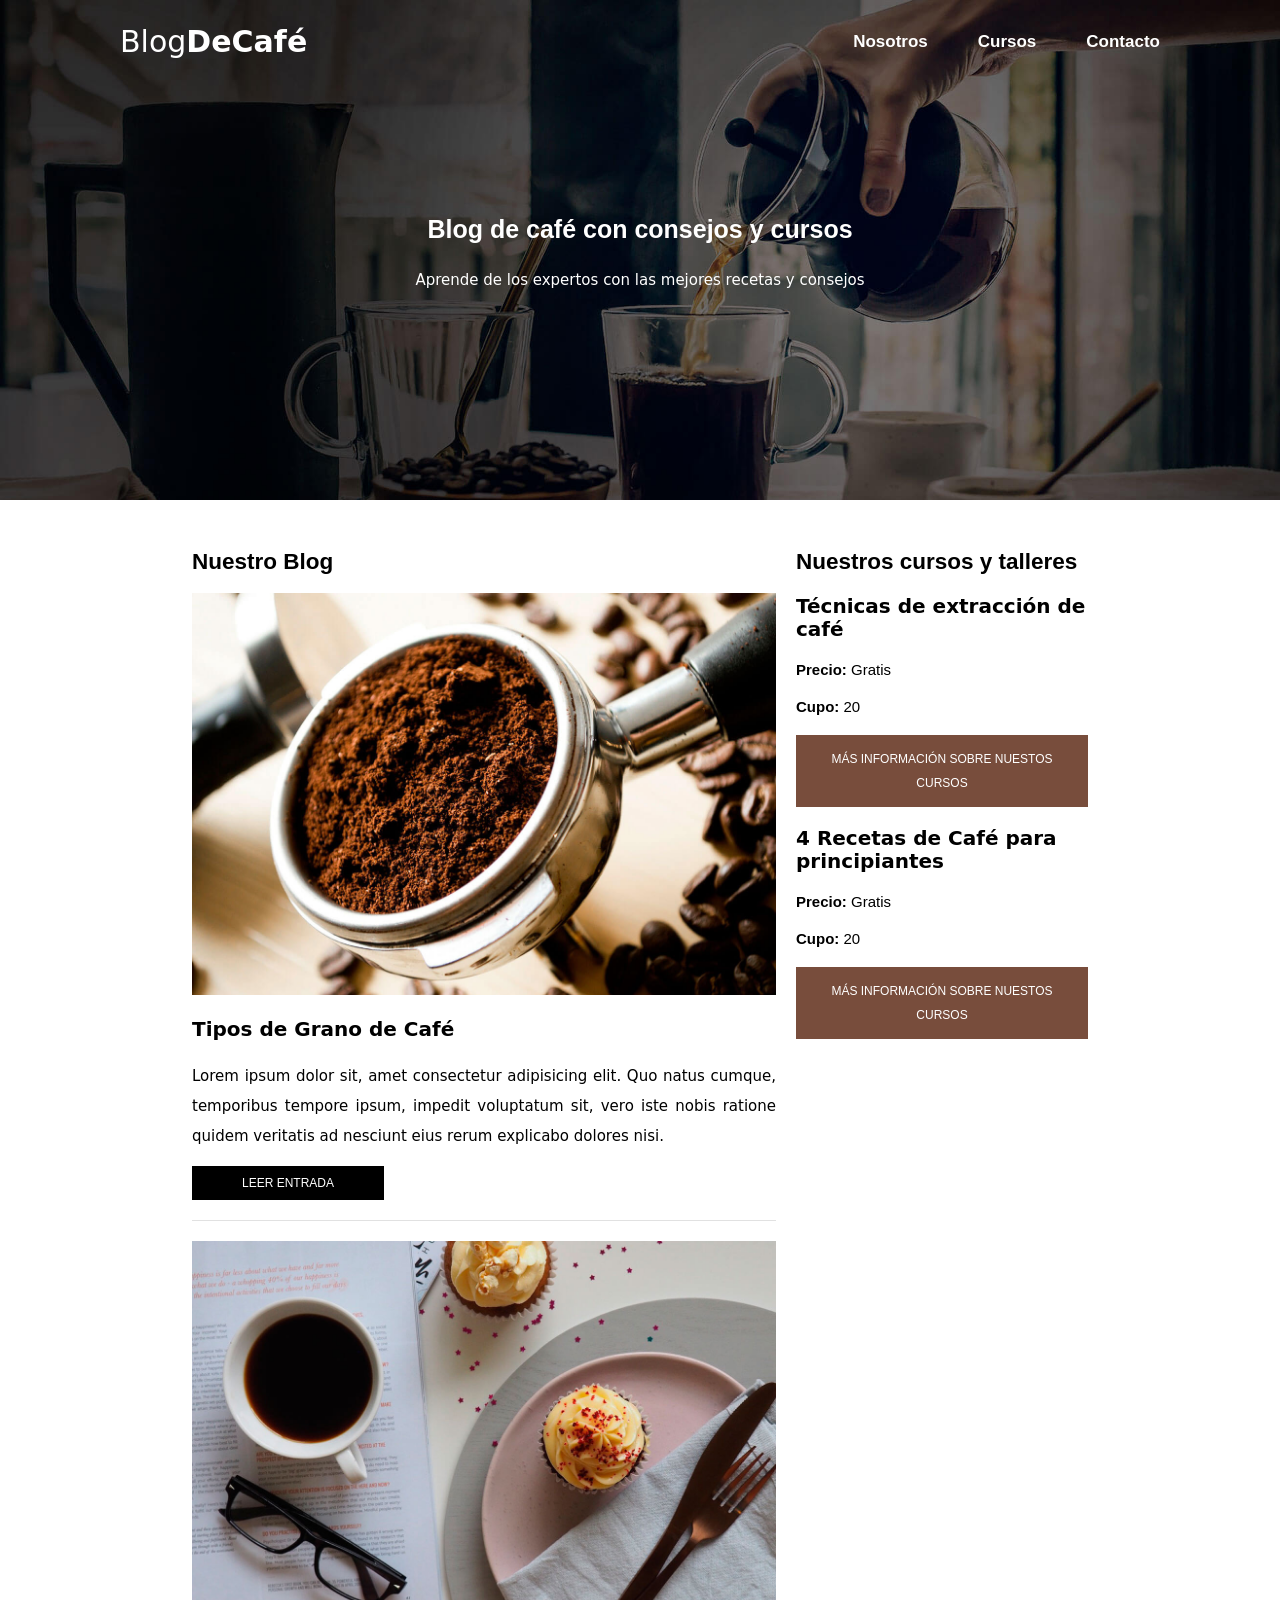
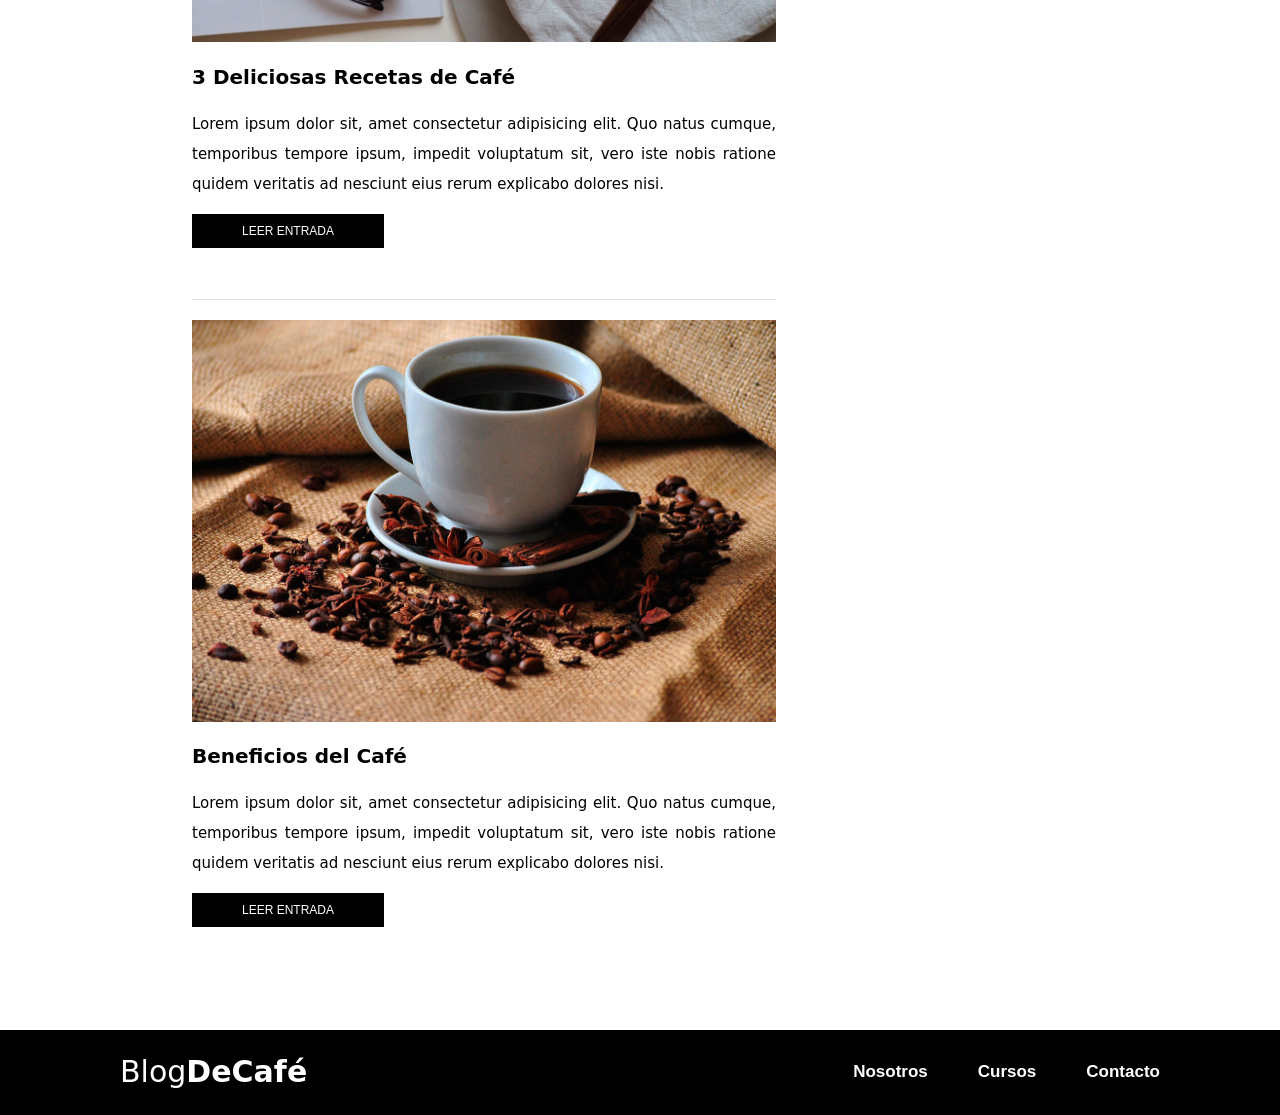
<file: index.html>
<!DOCTYPE html>
<html lang="en">
<head>
    <meta charset="UTF-8">
    <meta name="viewport" content="width=device-width, initial-scale=1.0">
    <link rel="stylesheet" href="css/style.css">
    <link rel="stylesheet" href="css/normalize.css">
    <title>BlogdeCafe | Inicio</title>
</head>
<body>
    
    <section class="hero">
        <div class="contenido__hero">
            <h2>Blog de café con consejos y cursos</h2>
            <p>Aprende de los expertos con las mejores recetas y consejos</p>
        </div>
    
        <div class="nav-bg">
            <nav class="navegacion-principal">
                <a href="index.html" class="logo"><h1><span>Blog</span>DeCafé</h1></a>
                <div class="menu-links">
                    <a href="nosotros.html">Nosotros</a>
                    <a href="cursos.html">Cursos</a>
                    <a href="contacto.html">Contacto</a>
                </div>
            </nav>
        </div>
    </section>
    

    <main>
        <section class="layout">
            <div class="element element-1">
                <h2>Nuestro Blog</h2>
                <img src="img/blog1.jpg" alt="">
                <div class="detalles">
                    <h3 class="nombre">Tipos de Grano de Café</h3>
                    <p class="descripcion">Lorem ipsum dolor sit, amet consectetur adipisicing elit. Quo natus cumque, temporibus tempore ipsum, 
                        impedit voluptatum sit, vero iste nobis ratione quidem veritatis ad nesciunt eius rerum explicabo 
                        dolores nisi.
                    </p>
                    <button type="button" class="button">LEER ENTRADA</button>
                </div>
            </div>

            <div class="element element-2">
                <img src="img/blog2.jpg" alt="">
                <div class="detalles">
                    <h3 class="nombre">3 Deliciosas Recetas de Café</h3>
                    <p class="descripcion">Lorem ipsum dolor sit, amet consectetur adipisicing elit. Quo natus cumque, temporibus tempore ipsum, 
                        impedit voluptatum sit, vero iste nobis ratione quidem veritatis ad nesciunt eius rerum explicabo 
                        dolores nisi.
                    </p>
                    <button type="button" class="button">LEER ENTRADA</button>
                </div>
            </div>

            <div class="element element-3">
                <img src="img/blog3.jpg" alt="">
                <div class="detalles">
                    <h3 class="nombre">Beneficios del Café</h3>
                    <p class="descripcion">
                        Lorem ipsum dolor sit, amet consectetur adipisicing elit. Quo natus cumque, temporibus tempore ipsum, 
                        impedit voluptatum sit, vero iste nobis ratione quidem veritatis ad nesciunt eius rerum explicabo 
                        dolores nisi.
                    </p>
                    <button type="button" class="button">LEER ENTRADA</button>
                </div>
            </div>

            <div class="element element-4">
                <h2>Nuestros cursos y talleres</h2>
                <div class="detalles">
                    <h3>Técnicas de extracción de café</h3>
                    <h4 class="precio">Precio: <span>Gratis</span></h4>
                    <h4 class="cupo">Cupo: <span>20</span></h4>
                    <button type="button" class="button-cursos">MÁS INFORMACIÓN SOBRE NUESTOS CURSOS</button>
                </div>

                <div class="detalles">
                    <h3>4 Recetas de Café para principiantes</h3>
                    <h4 class="precio">Precio: <span>Gratis</span></h4>
                    <h4 class="cupo">Cupo: <span>20</span></h4>
                    <button type="button" class="button-cursos">MÁS INFORMACIÓN SOBRE NUESTOS CURSOS</button>
                </div>
            </div>
        </section>
    </main>

    <footer>
        <div class="nav-bg-footer">
            <nav class="navegacion-principal">
                <a href="index.html" class="logo"><h1><span>Blog</span>DeCafé</h1></a>
                <div class="menu-links">
                    <a href="nosotros.html">Nosotros</a>
                    <a href="cursos.html">Cursos</a>
                    <a href="contacto.html">Contacto</a>
                </div>
            </nav>
        </div>
    </footer>
</body>
</html>
</file>
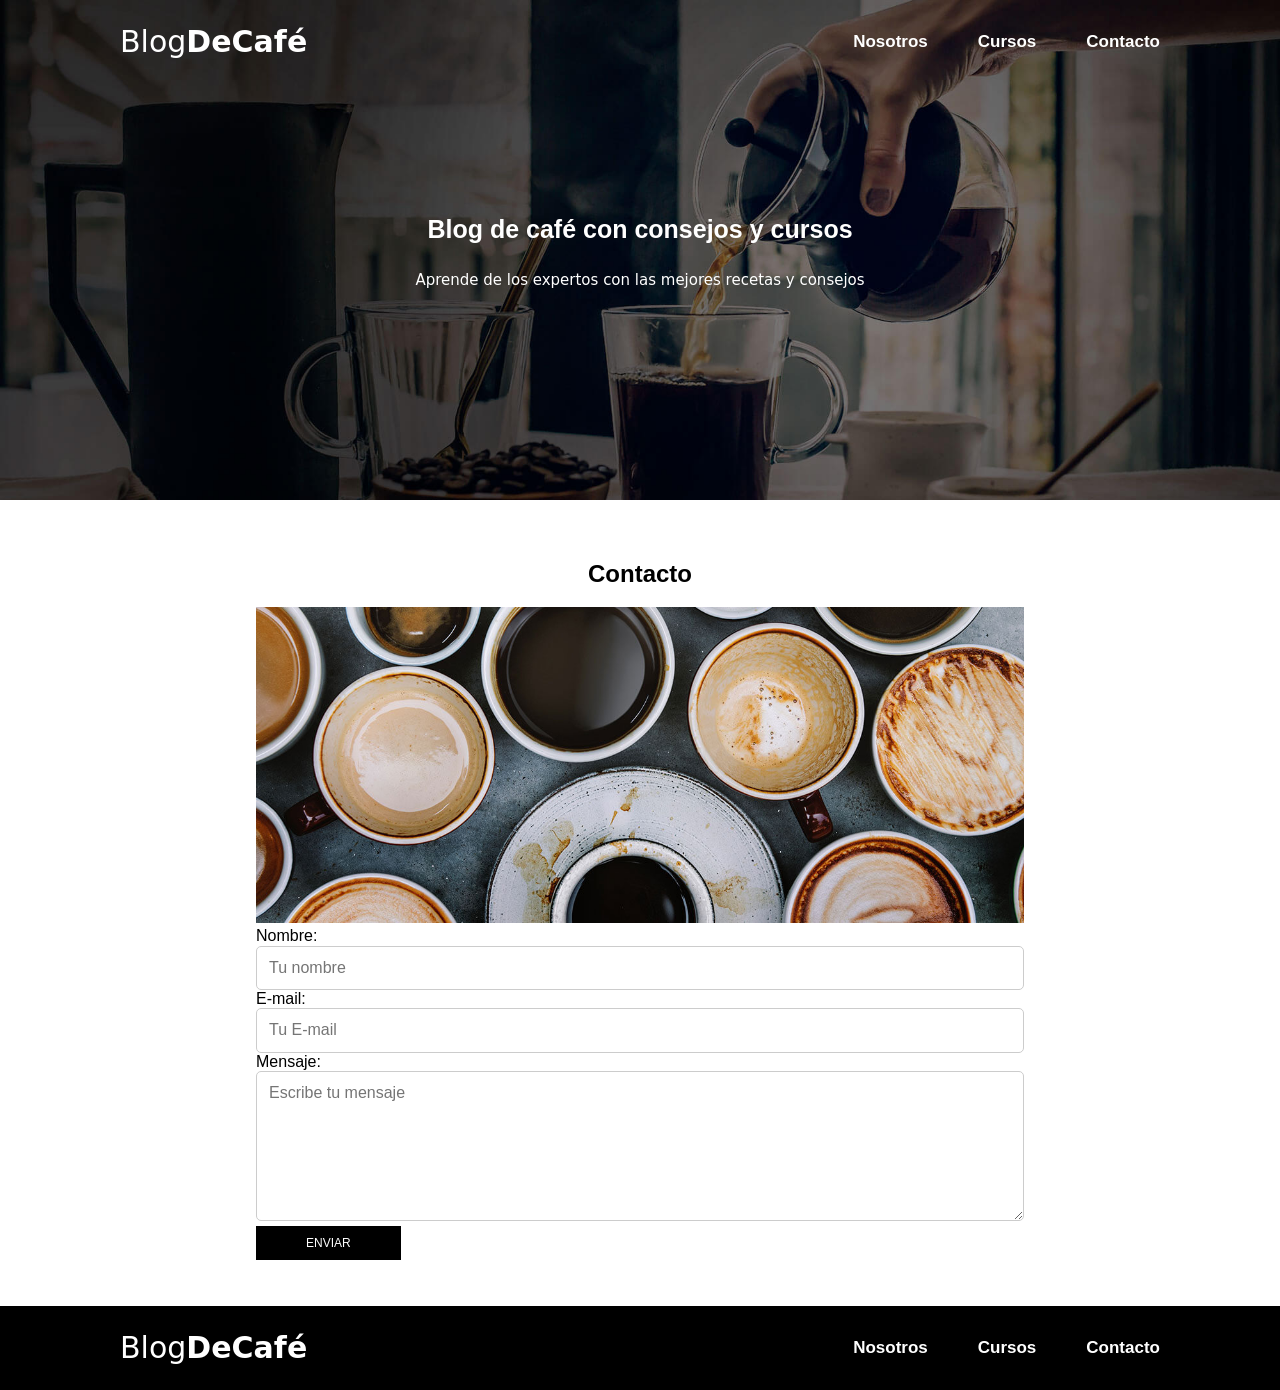
<file: contacto.html>
<!DOCTYPE html>
<html lang="en">
<head>
    <meta charset="UTF-8">
    <meta name="viewport" content="width=device-width, initial-scale=1.0">
    <link rel="stylesheet" href="css/style.css">
    <link rel="stylesheet" href="css/normalize.css">
    <title>BlogdeCafe | Nosotros</title>
</head>
<body>
    
    <section class="hero">
        <div class="contenido__hero">
            <h2>Blog de café con consejos y cursos</h2>
            <p>Aprende de los expertos con las mejores recetas y consejos</p>
        </div>
    
        <div class="nav-bg">
            <nav class="navegacion-principal">
                <a href="index.html" class="logo"><h1><span>Blog</span>DeCafé</h1></a>
                <div class="menu-links">
                    <a href="nosotros.html">Nosotros</a>
                    <a href="cursos.html">Cursos</a>
                    <a href="contacto.html">Contacto</a>
                </div>
            </nav>
        </div>
    </section>

    <main>
        <div class="form-contenedor">
            <h2>Contacto</h2>
            <img src="img/contacto.jpg" alt="Imagen del formulario">
        
            <!-- Formulario -->
            <form action="#" method="post">
              <label for="name">Nombre:</label>
              <input type="text" id="name" name="name" required placeholder="Tu nombre">
        
              <label for="email">E-mail:</label>
              <input type="email" id="email" name="email" required placeholder="Tu E-mail">
        
              <label for="message">Mensaje:</label>
              <textarea id="message" name="message" required placeholder="Escribe tu mensaje"></textarea>
        
              <button class="button" type="submit">ENVIAR</button>
            </form>
          </div>
    </main>
    
    <footer>
        <div class="nav-bg-footer">
            <nav class="navegacion-principal">
                <a href="index.html" class="logo"><h1><span>Blog</span>DeCafé</h1></a>
                <div class="menu-links">
                    <a href="nosotros.html">Nosotros</a>
                    <a href="cursos.html">Cursos</a>
                    <a href="contacto.html">Contacto</a>
                </div>
            </nav>
        </div>
    </footer>
</body>
</html>
</file>
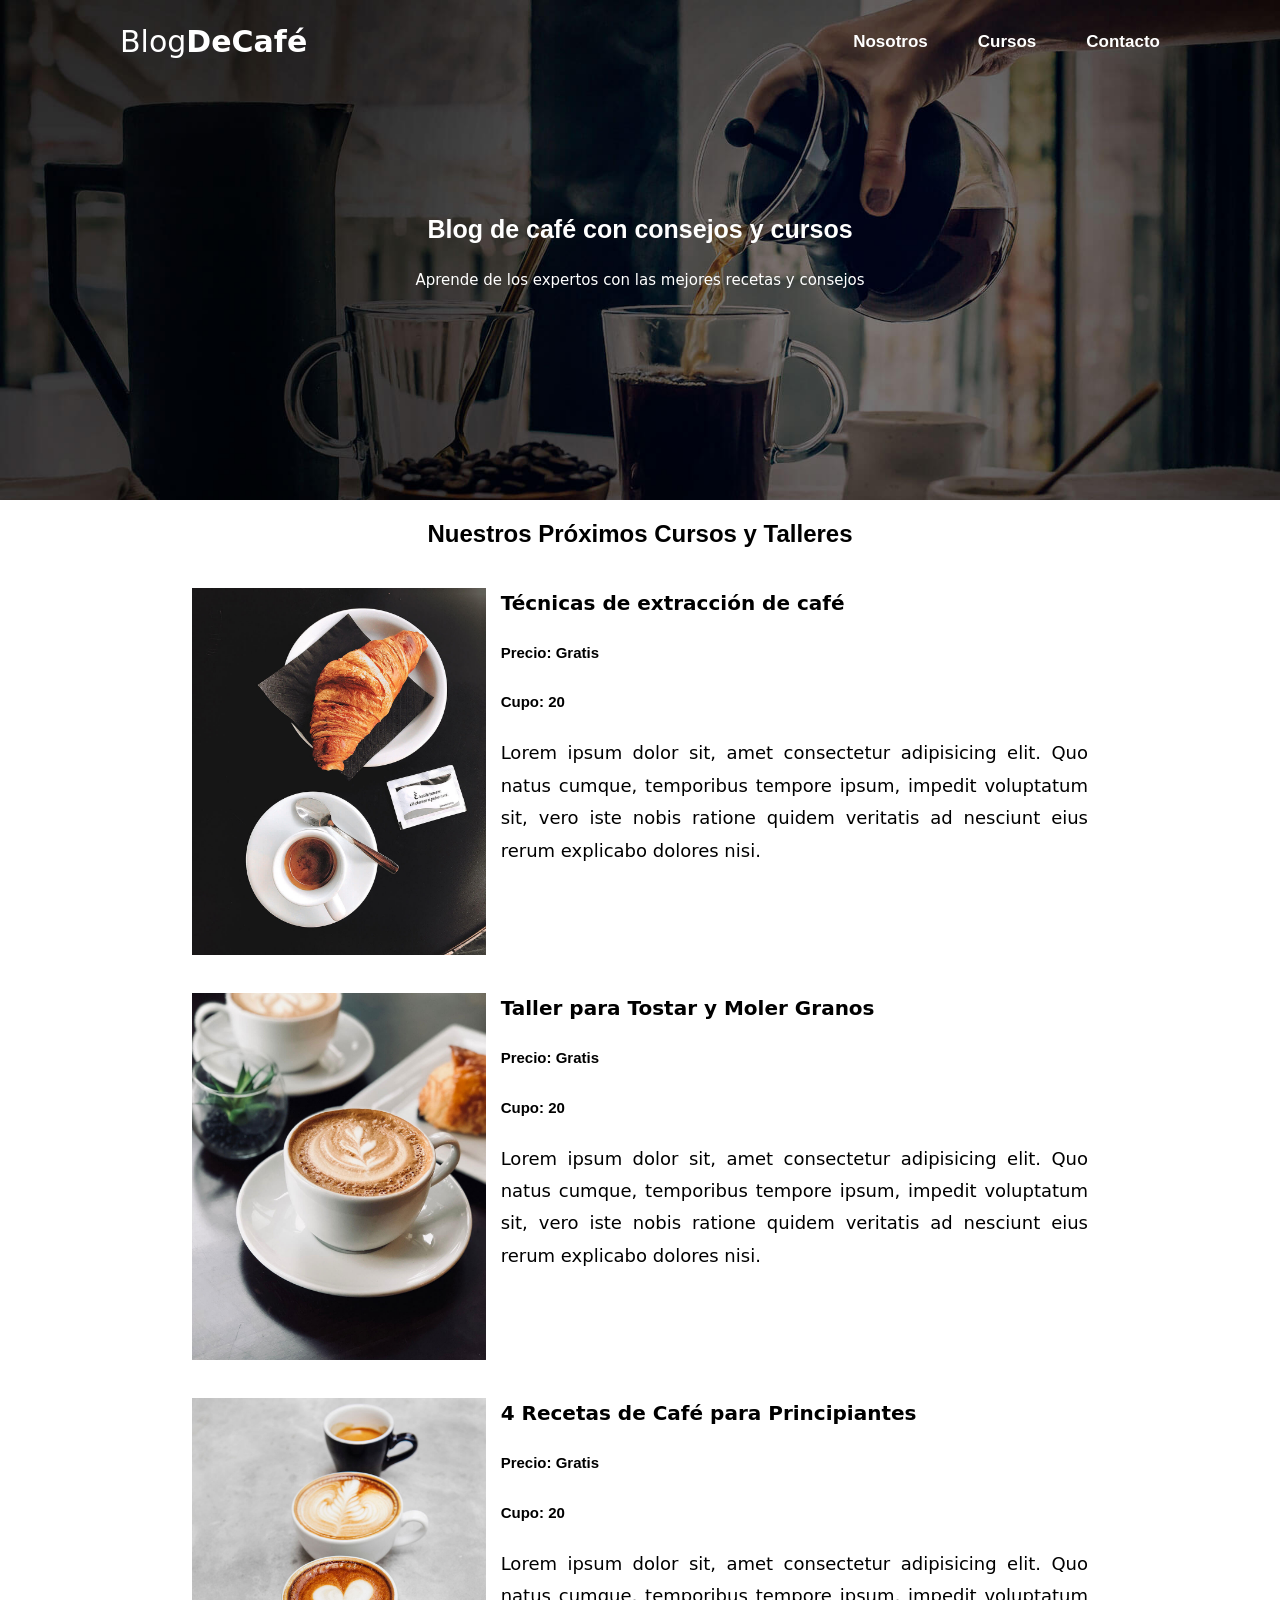
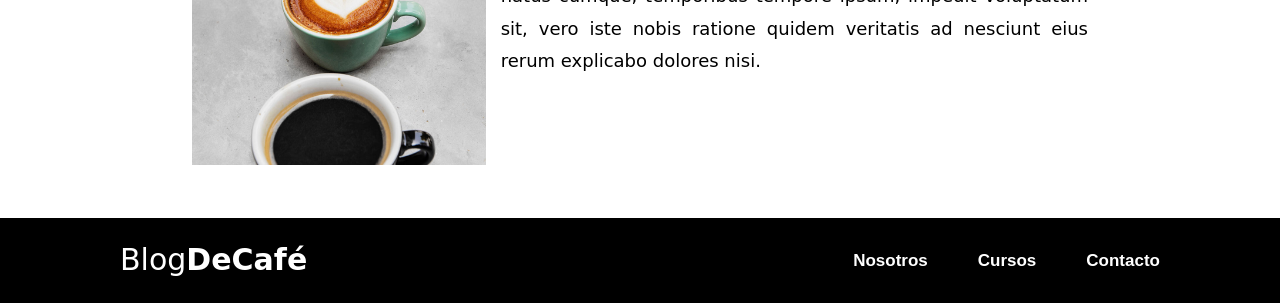
<file: cursos.html>
<!DOCTYPE html>
<html lang="en">
<head>
    <meta charset="UTF-8">
    <meta name="viewport" content="width=device-width, initial-scale=1.0">
    <link rel="stylesheet" href="css/style.css">
    <link rel="stylesheet" href="css/normalize.css">
    <title>BlogdeCafe | Nosotros</title>
</head>
<body>
    
    <section class="hero">
        <div class="contenido__hero">
            <h2>Blog de café con consejos y cursos</h2>
            <p>Aprende de los expertos con las mejores recetas y consejos</p>
        </div>
    
        <div class="nav-bg">
            <nav class="navegacion-principal">
                <a href="index.html" class="logo"><h1><span>Blog</span>DeCafé</h1></a>
                <div class="menu-links">
                    <a href="nosotros.html">Nosotros</a>
                    <a href="cursos.html">Cursos</a>
                    <a href="contacto.html">Contacto</a>
                </div>
            </nav>
        </div>
    </section>

    <main>
        <h2 id="titulo-cursos">Nuestros Próximos Cursos y Talleres</h2>
        <section class="layout-cursos">
            <div class="element elemento-1">
                <img src="img/curso1.jpg" alt="">
            </div>
            <div class="element elemento-2">
                <div class="detalles__layout-cursos">
                    <h3>Técnicas de extracción de café</h3>
                    <h4 class="precio">Precio: <span>Gratis</span></h4>
                    <h4 class="cupo">Cupo: <span>20</span></h4>
                    <p>
                        Lorem ipsum dolor sit, amet consectetur adipisicing elit. Quo natus cumque, temporibus tempore ipsum, 
                        impedit voluptatum sit, vero iste nobis ratione quidem veritatis ad nesciunt eius rerum explicabo 
                        dolores nisi.
                    </p>
                </div>
            </div>
        
            <div class="element elemento-3">
                <img src="img/curso2.jpg" alt="">
            </div>
            <div class="element elemento-4">
                <div class="detalles__layout-cursos">
                    <h3>Taller para Tostar y Moler Granos</h3>
                    <h4 class="precio">Precio: <span>Gratis</span></h4>
                    <h4 class="cupo">Cupo: <span>20</span></h4>
                    <p>
                        Lorem ipsum dolor sit, amet consectetur adipisicing elit. Quo natus cumque, temporibus tempore ipsum, 
                        impedit voluptatum sit, vero iste nobis ratione quidem veritatis ad nesciunt eius rerum explicabo 
                        dolores nisi.
                    </p>
                </div>
            </div>

            <div class="element elemento-5">
                <img src="img/curso3.jpg" alt="">
            </div>
            <div class="element elemento-6">
                <div class="detalles__layout-cursos">
                    <h3>4 Recetas de Café para Principiantes</h3>
                    <h4 class="precio">Precio: <span>Gratis</span></h4>
                    <h4 class="cupo">Cupo: <span>20</span></h4>
                    <p>
                        Lorem ipsum dolor sit, amet consectetur adipisicing elit. Quo natus cumque, temporibus tempore ipsum, 
                        impedit voluptatum sit, vero iste nobis ratione quidem veritatis ad nesciunt eius rerum explicabo 
                        dolores nisi.
                    </p>
                </div>
            </div>
        </section>

    </main>
    
    <footer>
        <div class="nav-bg-footer">
            <nav class="navegacion-principal">
                <a href="index.html" class="logo"><h1><span>Blog</span>DeCafé</h1></a>
                <div class="menu-links">
                    <a href="nosotros.html">Nosotros</a>
                    <a href="cursos.html">Cursos</a>
                    <a href="contacto.html">Contacto</a>
                </div>
            </nav>
        </div>
    </footer>
</body>
</html>
</file>
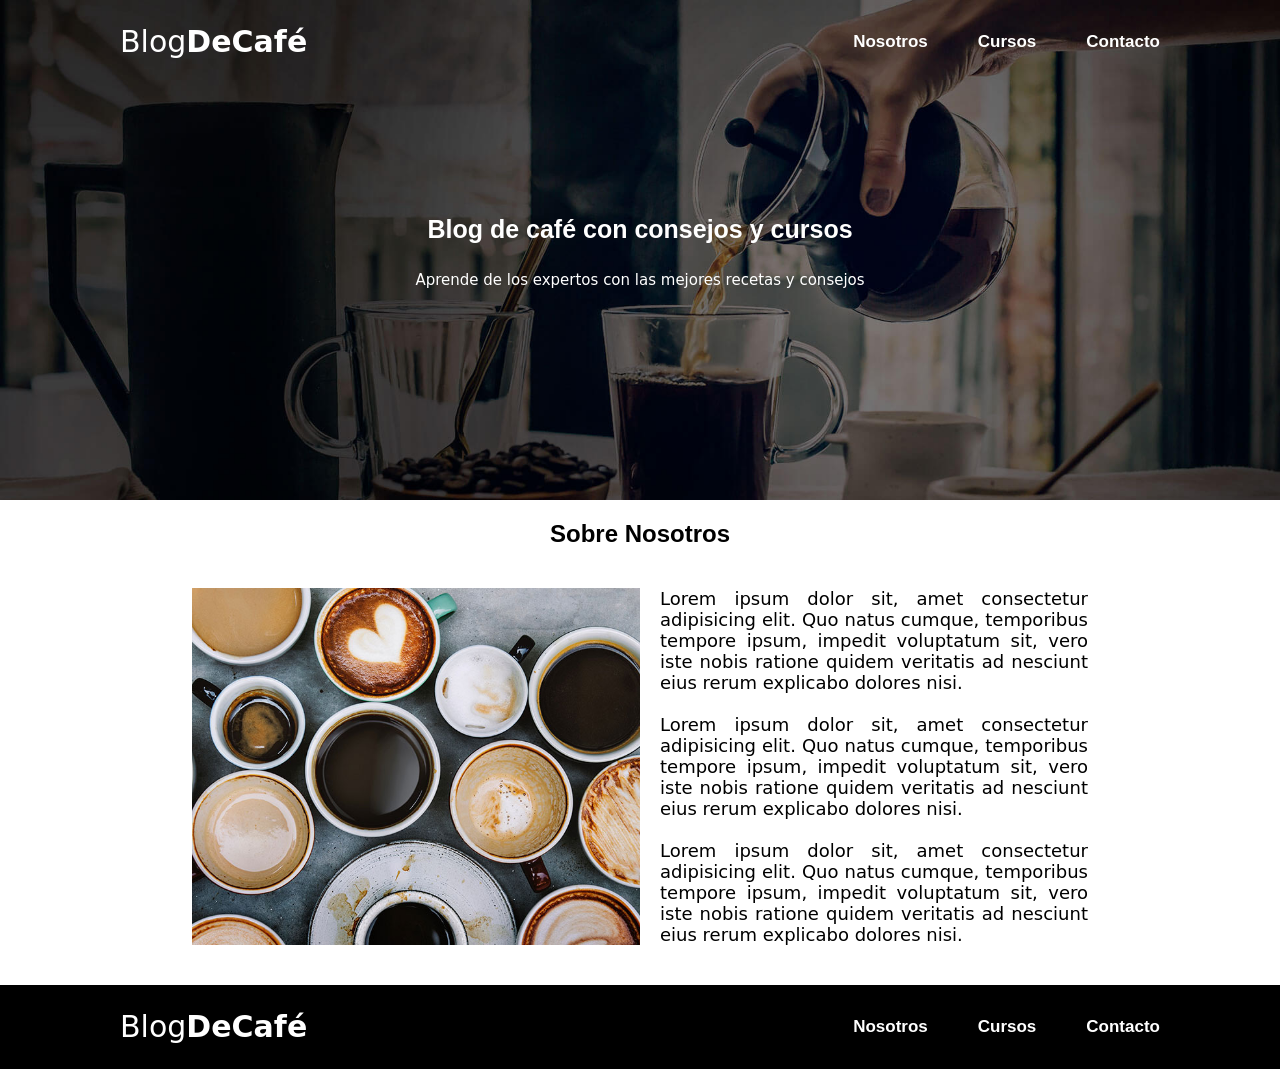
<file: nosotros.html>
<!DOCTYPE html>
<html lang="en">
<head>
    <meta charset="UTF-8">
    <meta name="viewport" content="width=device-width, initial-scale=1.0">
    <link rel="stylesheet" href="css/style.css">
    <link rel="stylesheet" href="css/normalize.css">
    <title>BlogdeCafe | Nosotros</title>
</head>
<body>
    
    <section class="hero">
        <div class="contenido__hero">
            <h2>Blog de café con consejos y cursos</h2>
            <p>Aprende de los expertos con las mejores recetas y consejos</p>
        </div>
    
        <div class="nav-bg">
            <nav class="navegacion-principal">
                <a href="index.html" class="logo"><h1><span>Blog</span>DeCafé</h1></a>
                <div class="menu-links">
                    <a href="nosotros.html">Nosotros</a>
                    <a href="cursos.html">Cursos</a>
                    <a href="contacto.html">Contacto</a>
                </div>
            </nav>
        </div>
    </section>

    <main>
        <section class="contenedor-us">
            <h2>Sobre Nosotros</h2>
            <div class="detalles__contenedor-us">
                <img src="img/nosotros.jpg" alt="">
                <p>
                    Lorem ipsum dolor sit, amet consectetur adipisicing elit. Quo natus cumque, temporibus tempore ipsum, 
                    impedit voluptatum sit, vero iste nobis ratione quidem veritatis ad nesciunt eius rerum explicabo 
                    dolores nisi. <br><br>
                    Lorem ipsum dolor sit, amet consectetur adipisicing elit. Quo natus cumque, temporibus tempore ipsum, 
                    impedit voluptatum sit, vero iste nobis ratione quidem veritatis ad nesciunt eius rerum explicabo 
                    dolores nisi. <br><br>
                    Lorem ipsum dolor sit, amet consectetur adipisicing elit. Quo natus cumque, temporibus tempore ipsum, 
                    impedit voluptatum sit, vero iste nobis ratione quidem veritatis ad nesciunt eius rerum explicabo 
                    dolores nisi.
                    
                </p>
            </div>
            
        </section>

    </main>
    
    <footer>
        <div class="nav-bg-footer">
            <nav class="navegacion-principal">
                <a href="index.html" class="logo"><h1><span>Blog</span>DeCafé</h1></a>
                <div class="menu-links">
                    <a href="nosotros.html">Nosotros</a>
                    <a href="cursos.html">Cursos</a>
                    <a href="contacto.html">Contacto</a>
                </div>
            </nav>
        </div>
    </footer>
</body>
</html>
</file>
<file: css/style.css>
:root{
    --primario: #784D3C;
    --gris: #E1E1E1;
    --blanco: #FFFFFF;
    --negro: #000000;
    --fuente-principal: sans-serif 3.8rem;
}

html{
    font-size: 62.5%;
    box-sizing: border-box;
}

*,*::before, *::after{
    box-sizing: inherit;
}

body{
    font-size: 16px;/*1 rem = 10px*/
    font-family: 'krub', sans-serif;
    background-image: linear-gradient(to top, var(--grisClaro) 0%, var(--blanco) 75%);
}
h1{
    font-size: 3rem;
    font-family: system-ui, -apple-system, BlinkMacSystemFont, 'Segoe UI', Roboto, Oxygen, Ubuntu, Cantarell, 'Open Sans', 'Helvetica Neue', sans-serif;
}
h2{
    font: 3rem;
    font-family: Arial, Helvetica, sans-serif;
}
h3{
    font-size: 2rem;
    font-family: system-ui, -apple-system, BlinkMacSystemFont, 'Segoe UI', Roboto, Oxygen, Ubuntu, Cantarell, 'Open Sans', 'Helvetica Neue', sans-serif;
}
p{
    font-size: 1.8rem;
    font-family: system-ui, -apple-system, BlinkMacSystemFont, 'Segoe UI', Roboto, Oxygen, Ubuntu, Cantarell, 'Open Sans', 'Helvetica Neue', sans-serif;
    color: var(--negro);
}
a{
    text-decoration: none;
}
img{
    max-width: 100%;
}


/* Estilo del contenedor principal con la imagen */
.hero {
    background-image: url('../img/banner.jpg'); 
    background-repeat: no-repeat;
    background-size: cover; 
    /*background-position: center; */
    height: 50rem; 
    position: relative; 
    color: var(--blanco); 
    display: flex;
    align-items: start;
    justify-content: start;
    color: white;
    text-align: center;
}

/* Contenido dentro de la sección hero */
.contenido__hero {
    display: flex;
    flex-direction: column;
    align-items: center;
    justify-content: center;
    position: absolute;
    top: 50%; /* Centrado verticalmente */
    left: 50%; /* Centrado horizontalmente */
    transform: translate(-50%, -50%); /* Ajusta el centrado */
    padding: 1rem 2rem;
    max-width: 600px; /* Controla el ancho máximo */
}
.hero-footer {
    background-color: #000000;
    background-size: cover; 
    background-position: center; 
    height: 9rem; 
    position: relative;
    color: var(--blanco); 
}

/* Encabezado del contenido */
.contenido__hero h2 {
    font-size: 2.5rem;
    margin-bottom: 1rem;
}

/* Párrafo del contenido */
.contenido__hero p {
    font-size: 1.5rem;
    line-height: 1.5;
    color: var(--blanco);
}

/* Barra de navegación */
.nav-bg {
    width: 100%;
    background-color: transparent; 
    padding: 2rem 10rem; /* Espaciado interno */
}

.navegacion-principal {
    display: flex;
    align-items: center; /* Centra los elementos verticalmente */
    justify-content: space-between; /* Distribuye espacio entre logo y enlaces */
    flex-wrap: wrap; /* Permite que los elementos se reorganicen si es necesario */
}

.navegacion-principal a {
    color: var(--blanco);
    text-decoration: none;
    font-size: 1.7rem; /* Tamaño del texto */
    font-weight: 700;
    margin: 0 1rem; /* Espaciado horizontal entre enlaces */
    padding: .5rem 1rem;
    text-align: center;
}
.menu-links a:hover{
    background-color: rgba(148, 145, 145, 0.4); /* Con 50% de transparencia */
}


.navegacion-principal span{
    font-weight: normal;
}

.navegacion-principal .logo h1 {
    font-size: 3rem;
    margin: 0;
    padding: 0;
    color: var(--blanco);
}

.menu-links {
    display: flex; /* Alinea los enlaces horizontalmente */
    gap: 1rem; /* Espaciado entre enlaces */
}

/* Responsividad para pantallas pequeñas */
@media (max-width: 768px) {
    .navegacion-principal {
        flex-direction: column; /* Cambia a diseño vertical */
        align-items: center; /* Centra los elementos */
    }

    .menu-links {
        flex-direction: column; /* Coloca los enlaces verticalmente */
        gap: 0.5rem; /* Reduce el espaciado */
    }

    
}

.nav-bg-footer {
    width: 100%;
    background-color: var(--negro); 
    padding: 2rem 10rem; /* Espaciado interno */
}
  
.layout {
    width: 70%;
    max-height: 205rem;
    margin: 3rem auto 5rem auto; /*arriba derecha abajo izquierda*/
    display: grid;
    grid-template-rows: repeat(3, 1fr);
    grid-template-columns: 2fr 1fr;
    gap: 2rem;
}

/* Coloca el contenido en un display flex para acomodarlo en columnas*/
@media (max-width: 768px){
    .layout{
        width: 90%;
        max-height: 405rem;
        margin: 3rem auto 5rem auto; /*arriba derecha abajo izquierda*/
        display: flex;
        flex-direction: column;
    }

    .button{
        width: 100%;
    }

    .button-cursos{
        width: 100%;
    }    
    .element-3{
        border-bottom: 1px solid var(--gris);
    }
}
.element{
    color: #ffffff;
    text-align: center;
    font-size: 1.5rem;
}
.element-1{
    background-color: var(--blanco);
    grid-column: 1/2;
    grid-row: 1/2;
    border-bottom: 1px solid var(--gris);
}
.element-2{
    background-color: var(--blanco);
    grid-column: 1/2;
    grid-row: 2/3;
    border-bottom: 1px solid var(--gris);
}
.element-3{
    background-color: var(--blanco);
    grid-column: 1/2;
    grid-row: 3/4;
}
.element-4{
    background-color: var(--blanco);
    grid-column: 2/3;
    grid-row: 1/2;
}

.element h2, h3, h4{
    color: var(--negro);
    text-align: left;
}

.element img{
    max-height: 70rem;
    width: auto;
}

.detalles .nombre{
    color: var(--negro);
    font-size: 2rem;
    text-align: left;
}

.detalles .descripcion{
    width: 100%;
    line-height: 2;
    color: var(--negro);
    font-size: 1.5rem;
    text-align: justify;
}

.detalles span{
    font-weight: normal;
}

.button{
    background-color: var(--negro);
    color: var(--blanco);
    font-size: 1.2rem;
    padding: 1.2rem;
    float: left;
    margin-bottom: 2rem;
    border: none;
    line-height: 2;
}

.button-cursos{
    background-color: var(--primario);
    color: var(--blanco);
    font-size: 1.2rem;
    padding: 1.2rem 2.4rem;
    float: left;
    margin-bottom: 2rem;
    border: none;
    line-height: 2;
    cursor: pointer;
}

.button-cursos:hover {
    background-color: var(--negro)
  }

/*============================================Nosotros============================================*/
.detalles__contenedor-us {
    display: flex; 
    gap: 2rem; /* Espaciado entre la imagen y el texto */
    align-items: stretch; /* Hace que ambos elementos tengan la misma altura */
    width: 70%; 
    margin: 4rem auto; 
}

.detalles__contenedor-us img {
    flex: 1; 
    max-width: 50%; /* Asegura que la imagen no se desborde */
    object-fit: cover; /* Ajusta la imagen para que llene su espacio */
}

.detalles__contenedor-us p {
    flex: 1; /* El texto ocupará el mismo espacio que la imagen */
    margin: 0; 
    text-align: justify; 
    line-height: normal; 
}

.contenedor-us h2{
    text-align: center;
}

@media (max-width: 768px) {
    .detalles__contenedor-us {
        flex-direction: column; /* Cambia la dirección a columna */
        align-items: center; 
        width: 90%;
    }

    .detalles__contenedor-us img {
        max-width: 100%; 
        margin-bottom: 1rem; /* Añade un espacio debajo de la imagen */
    }
}

/*============================================Cursos============================================*/
.layout-cursos {
    display: grid;
    grid-template-columns: 1fr 2fr;
    grid-row: repeat(3, 1fr);
    width: 70%;
    max-height: 220rem;
    margin: 4rem auto 5rem auto; /*arriba derecha abajo izquierda*/
    gap: 1.5rem;
    row-gap: 3.5rem;
}


@media (max-width: 768px) {
    .layout-cursos{
        display: flex;
        flex-direction: column;
        max-height: 270rem;
        width: 90%;
    }
}

.detalles__layout-cursos p{
    text-align: justify;
    line-height: 1.8;
}

.detalles__layout-cursos h4{
    line-height: 2;
}

.detalles__layout-cursos h3{
    margin-top: 0;
    line-height: 1.5;
}

#titulo-cursos{
    text-align: center;
}

.layout-cursos .element{
    color: #ffffff;
    text-align: center;
    font-size: 1.5rem;
}
.layout-cursos .elemento-1{
    grid-column: 1/2;
    grid-row: 1/2;
}
.layout-cursos .elemento-2{
    background-color: var(--blanco);
    grid-column: 2/3;
    grid-row: 1/2;
}
.layout-cursos .elemento-3{
    grid-column: 1/2;
    grid-row: 2/3;
}
.layout-cursos .elemento-4{
    background-color: var(--blanco);
    grid-column: 2/3;
    grid-row: 2/3;
}
.layout-cursos .elemento-5{
    grid-column: 1/2;
    grid-row: 3/4;
}
.layout-cursos .elemento-6{
    background-color: var(--blanco);
    grid-column: 2/3;
    grid-row: 3/4;
}

/*============================================Contacto============================================*/

/* Imagen responsive */
.form-contenedor img {
    width: 100%;
    height: auto;
    max-height: 400px; /* Para evitar que se estire demasiado */
    object-fit: cover;
  }

  .form-contenedor h2{
    text-align: center;
  }
  
  /* Estilos del contenedor del formulario */
  .form-contenedor {
    max-width: 60%;
    margin: 20px auto;
    background-color: white;
    padding-top: 2rem ;
    margin-bottom: 8rem;
    /*box-shadow: 0 2px 10px rgba(0, 0, 0, 0.1);*/
  }
  
  /* Estilos de los campos de formulario */
  input, textarea {
    width: 100%;
    margin-bottom: 2rem;
    border: 1px solid #ccc;
    border-radius: 5px;
    margin: 2rem;
    padding: 1.2rem;
    transition: border-color 0.3s, box-shadow 0.3s; /* Transición suave */
  }
  
  textarea {
    height: 150px;
    resize: vertical;
  }
  
  /* Estilo del botón */
  .button {
    cursor: pointer;
    font-size: 1.2rem;
    line-height: 2;
    padding: 5px 50px;
  }
  
  button:hover {
    background-color: var(--primario);
  }
  
  /* Media Queries para responsive */
  @media (max-width: 768px) {
    .form-container {
      padding: 15px;
    }
  
    .form-contenedor img {
      max-height: 200px;
    }
  }
  
  /* Estilos cuando el campo tiene el enfoque */
input:focus, textarea:focus {
    border-color: #4CAF50; 
    box-shadow: 0 0 5px rgba(76, 175, 80, 0.6); 
  }
  
  /* Estilos cuando el campo recibe el cursor (hover) */
  input:hover, textarea:hover {
    border-color: #cc4915; 
    cursor: pointer; 
  }
</file>
